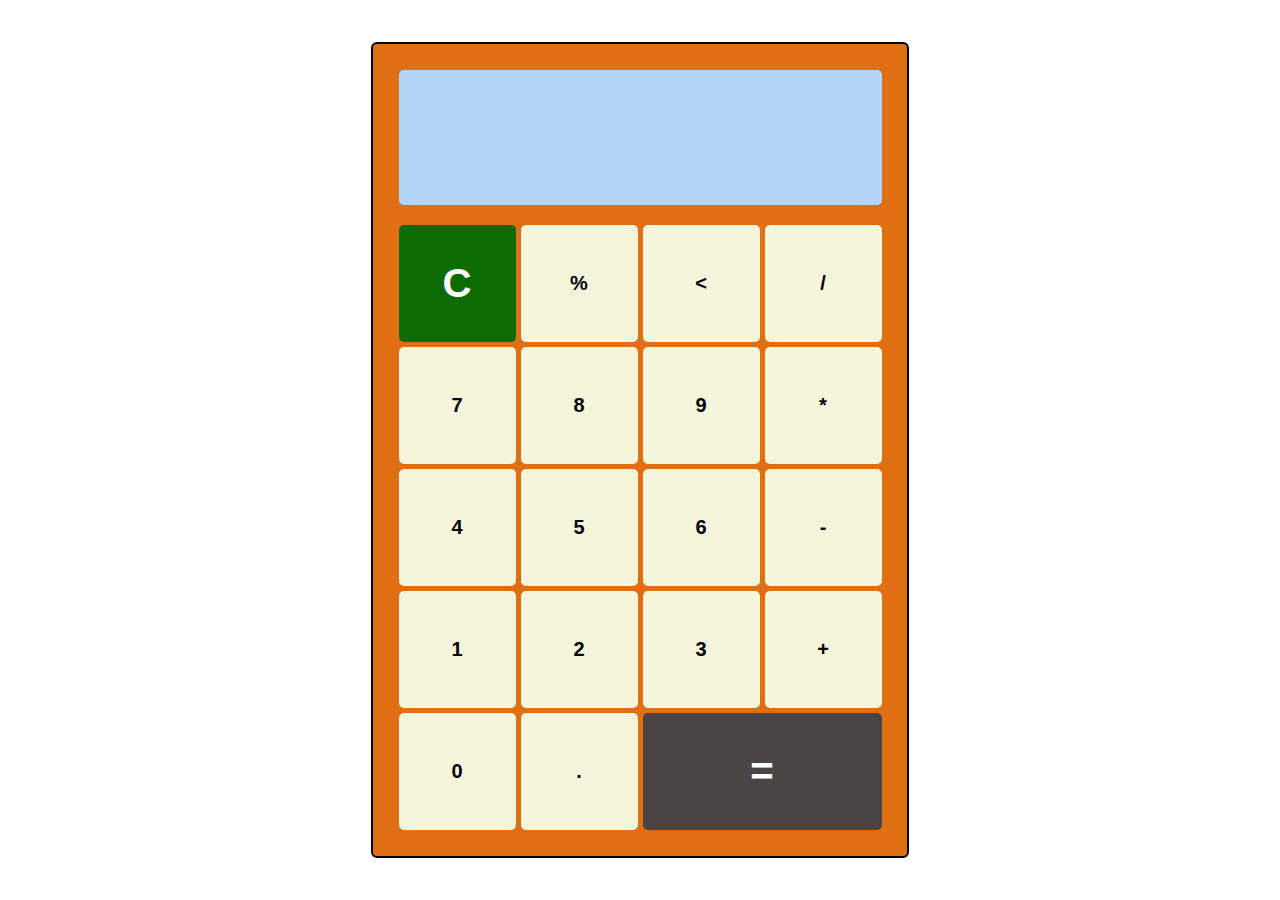
<file: index.html>
<!DOCTYPE html>
<html lang="en">
<head>
    <meta charset="UTF-8">
    <meta name="viewport" content="width=device-width, initial-scale=1.0">
    <title>Calculator</title>
    <link rel="stylesheet" href="styles.css">
</head>
<body>
    <div class="calculatrice">
        <div class="ecran"></div>
        <div class="num_pad">
            <button data-keybord = "8" class="touches">C</button>
            <button data-keybord = "37" class="touches">%</button>
            <button data-keybord = "60" class="touches"><</button>
            <button data-keybord = "111" class="touches">/</button>
            <button data-keybord = "103" class="touches">7</button>
            <button data-keybord = "104" class="touches">8</button>
            <button data-keybord = "105" class="touches">9</button>
            <button data-keybord = "106" class="touches">*</button>
            <button data-keybord = "100" class="touches">4</button>
            <button data-keybord = "101" class="touches">5</button>
            <button data-keybord = "102" class="touches">6</button>
            <button data-keybord = "109" class="touches">-</button>
            <button data-keybord = "97" class="touches">1</button>
            <button data-keybord = "98" class="touches">2</button>
            <button data-keybord = "99" class="touches">3</button>
            <button data-keybord = "107" class="touches">+</button>
            <button data-keybord = "96" class="touches">0</button>
            <button data-keybord = "110" class="touches">.</button>
             <button data-keybord = "13" class="touches">=</button>
        </div>
    </div>  
    <script src="calcul1.js"></script>
</body>
</html>
</file>
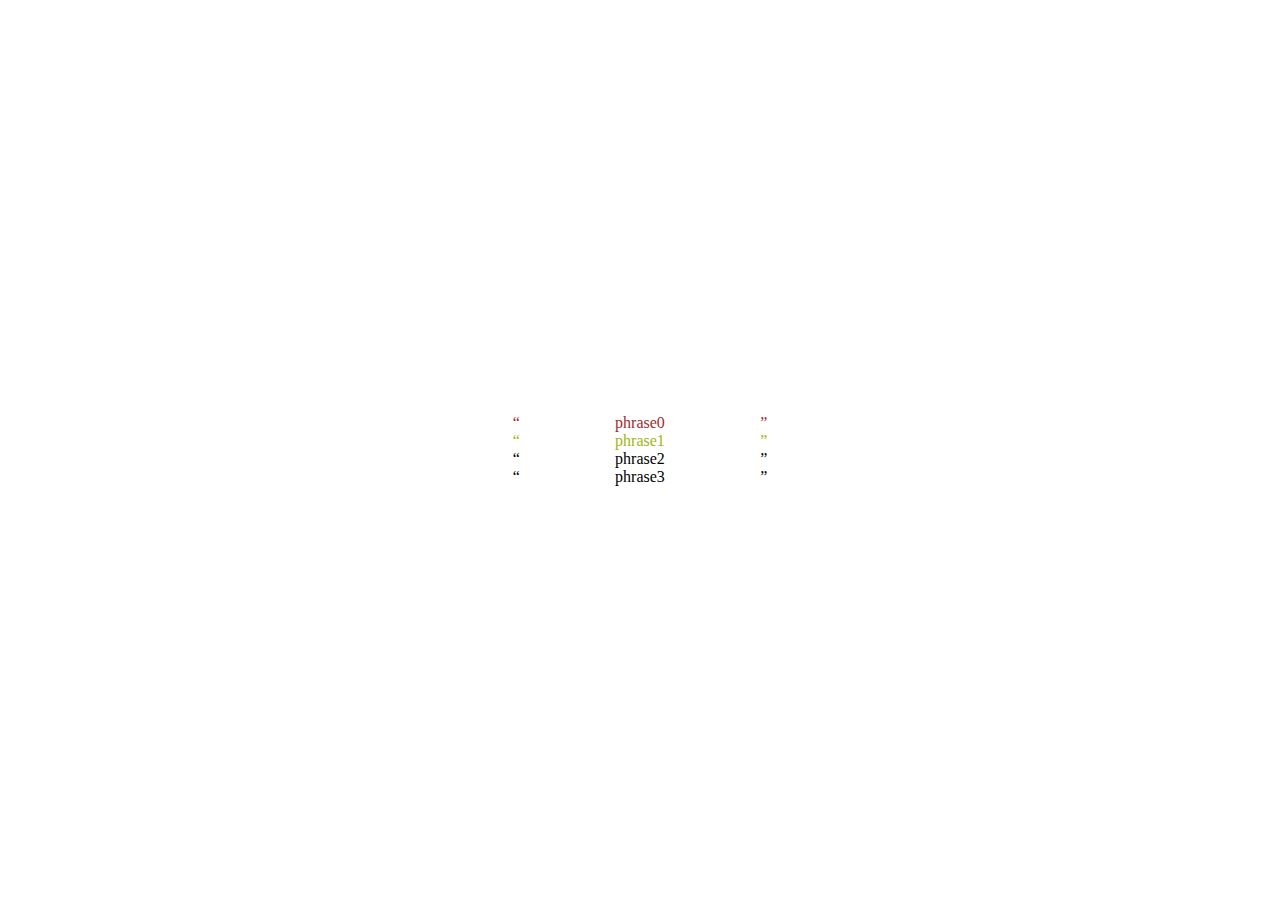
<file: pseudo.html>
<!DOCTYPE html>
<html lang="en">
<head>
    <meta charset="UTF-8">
    <meta name="viewport" content="width=device-width, initial-scale=1.0">
    <title>Pseudo element</title>
    <link rel="stylesheet" href="pseudo.css">
</head>
<body>
    <div class="container">
        <p>phrase0</p>
        <p>phrase1</p>
        <p>phrase2</p>
        <p>phrase3</p>
    </div>   
</body>
</html>
</file>
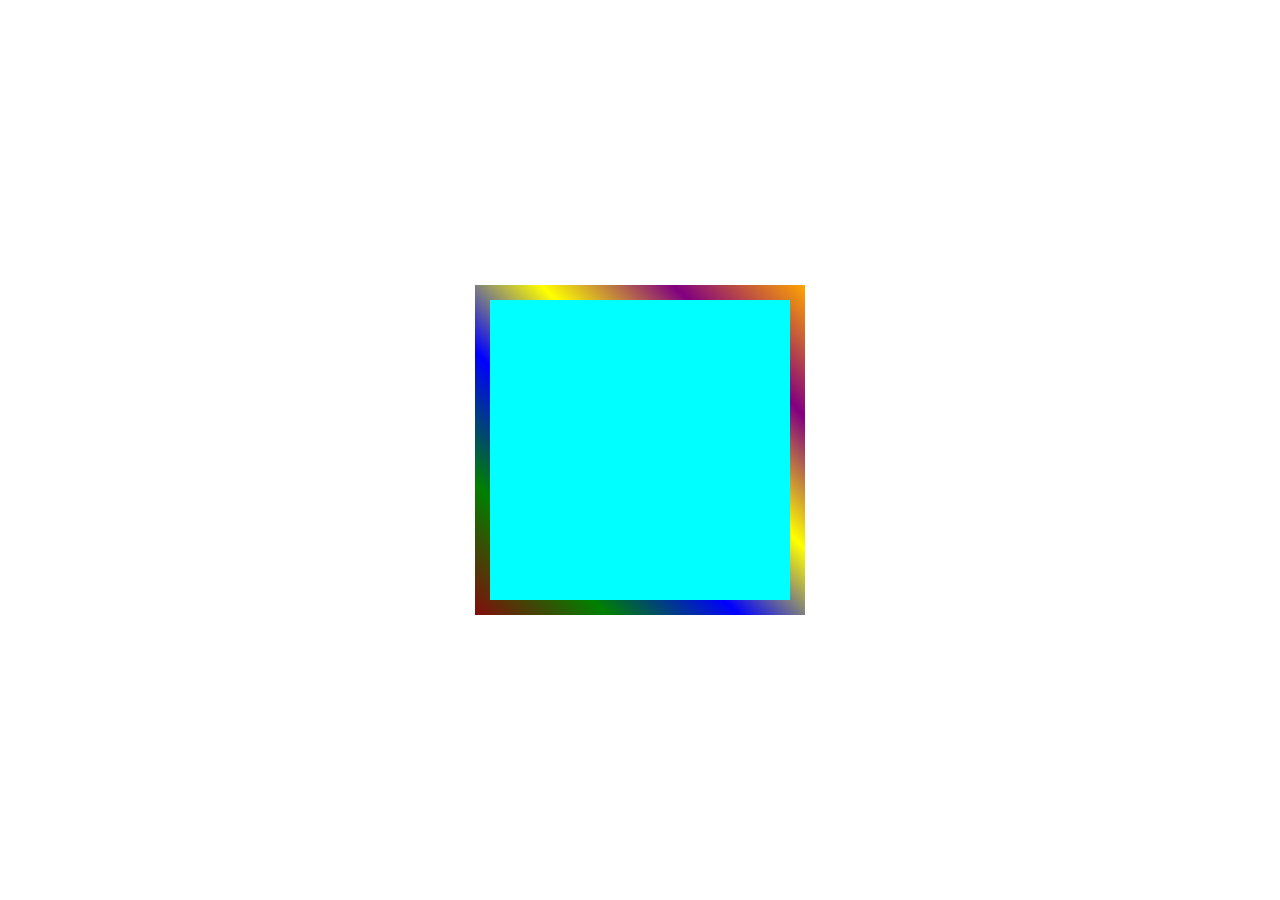
<file: pseudo1.html>
<!DOCTYPE html>
<html lang="en">
<head>
    <meta charset="UTF-8">
    <meta name="viewport" content="width=device-width, initial-scale=1.0">
    <title>Document</title>
    <link rel="stylesheet" href="pseudo1.css">
</head>
<body>
    <div class="container">
        <div class="case">
            <div class="case1"></div>
        </div>
        
    </div>
    
</body>
</html>
</file>
<file: styles.css>
/*
utliser grid display avec 4 colonne et 5 ligne
*/


*{
    padding: 0;
    margin: 0;
    box-sizing: border-box;
}

body{
    width: 100vw;
    height: 100vh;
    display: flex;
    justify-content: center;
    align-items: center;
    font-family: sans-serif;
}

.calculatrice{
    background-color: rgb(224, 111, 19);
    display: flex;
    flex-direction: column;
    padding: 2vw;
    border-radius: 6px;
    border: 2px solid black;
}

.ecran {
    max-width: 100%;
    height: 15vh;
    background-color: rgb(179, 214, 248);
    margin-bottom: 20px;
    border-radius: 5px;
    display: flex;
    justify-content: flex-end;
    align-items: flex-end;
    padding: 5px;
    font-size: 2.5rem;
}

.num_pad{
    display: grid;
    grid-template-rows: repeat(5,13vh);
    grid-template-columns: repeat(4,13vh);
    row-gap: 5px;
    column-gap: 5px; /*grid-gap*/
}
button {
    border: none;
    outline: none;
    font-size: 1.25rem;
    font-weight:bold ;
    border-radius: 5px;
    background-color: beige;
}

button[data-keybord="8"]{
    background-color: rgb(12, 107, 2);
    color: white;
    font-size: 2.52rem;
}

button[data-keybord ="13"]{
    grid-column: span 2;
    background-color: rgb(74, 68, 68);
    font-size: 2.52rem;
    color: white;
}
</file>
<file: pseudo.css>
*{
    padding: 0;
    margin: 0;
    box-sizing: border-box;
}
body {
    display: flex;
    justify-content: center;
    align-items: center;
    text-align: center;
    height: 100vh;
}
/*selection dans css element html pseudo element*/

.container p:nth-child(1){
    color: brown;
}
.container p:nth-child(2){
    color: rgb(160, 182, 19);
}
p{
    position: relative;
}
.container p::before {
    position: absolute;
    content: open-quote;
    left: -8vw;
}
.container p::after {
    position: absolute;
    content: close-quote;
    right: -8vw;
}

.case {
    background-color: aquamarine;
    height: 200px;
    width: 200px;
}
</file>
<file: pseudo1.css>
*{
    padding: 0;
    margin: 0;
    box-sizing: border-box;
}
body {
    display: flex;
    justify-content: center;
    align-items: center;
    height: 100vh;

}
.case{
    background-color: aqua;
    width: 300px;
    height: 300px;
    position: relative;
}
.case::before{
    position: absolute;
    width: 300px;
    height: 300px;
    background : linear-gradient(45deg, rgb(131, 12, 12), green, blue, yellow, purple, orange
    );
    content: "";
    z-index: -1;
    scale: 1.10;
    animation: move 2s linear infinite alternate;
}
@keyframes move{
    0% {
        background-size: 100%;
    }
    50%{
        background-size: 200%;
    }
    100%{
        background-size: 250%;
    }
}
</file>
